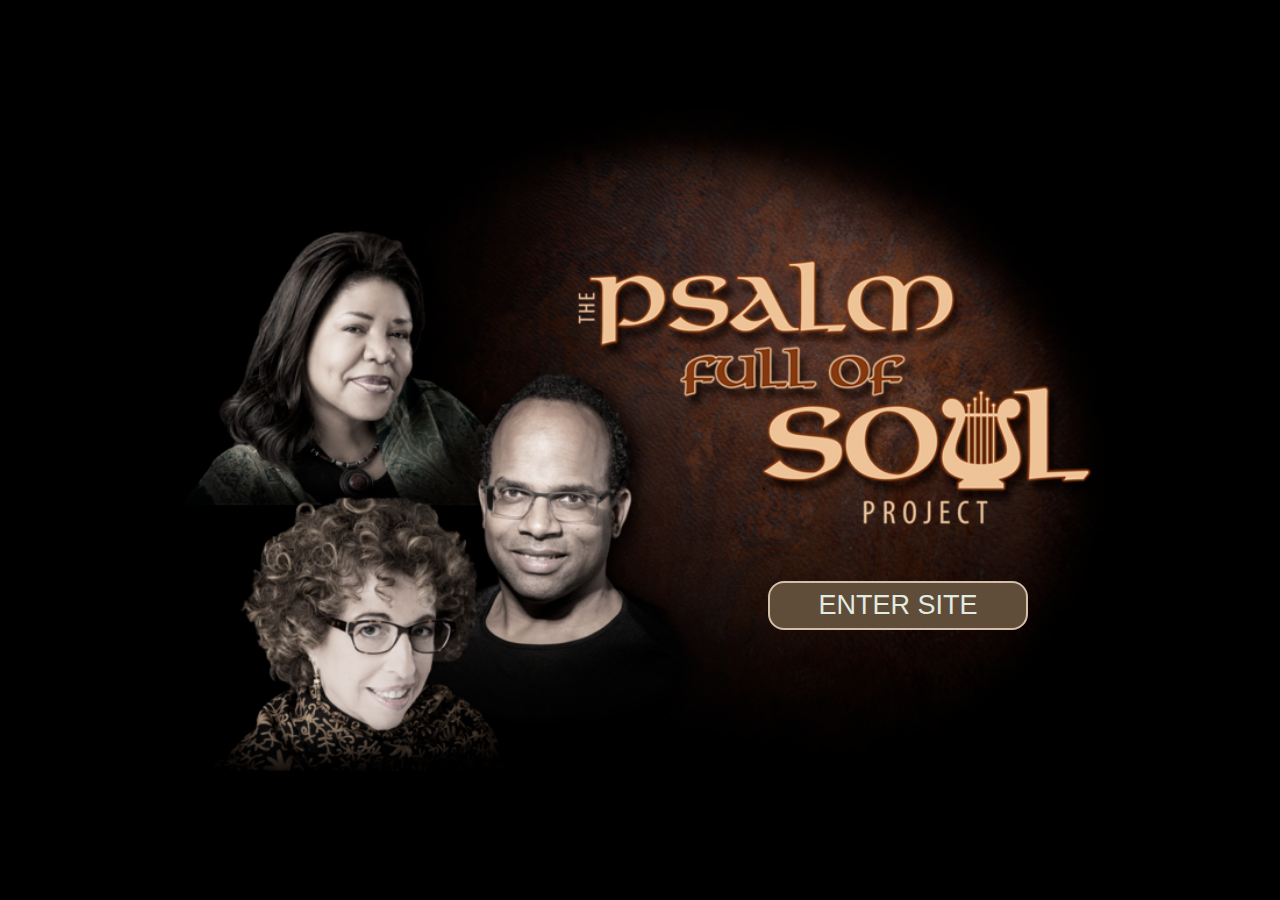
<file: index.html>
<!DOCTYPE html>
<html>
  <head>
    <meta charset="utf-8">
    <meta name="viewport" content="width=device-width initial-scale=1.0">
    <title>Psalm Full of Soul</title>
    <link href='css/landingpage.css' rel='stylesheet' type='text/css'>
  </head>
  <body>
    <div class="container">
    </div>
    <div class="button-container">
      <a href="home.html" class="button">
        <p>ENTER SITE</p>
      </a>
    </div>
  </body>
</html>>
</file>
<file: css/landingpage.css>
body{
  font-family: Futura, 'Trebuchet MS', Arial, sans-serif;
  background-color:#000;
  margin:0;
  display:block;
}
.container{
  position:absolute;
  top:0;
  height:100%;
  width:100%;
  margin:0 auto;
  text-align:center;
  background-image:url("../images/landing/bg-image.png");
  background-size:contain;
  background-position:center;
  background-repeat:no-repeat;
}
.announce{
  width:60%;
  margin-left:20%;
  margin-top:1%;
  border-style:double;
  border-color:#d56c2a;
}
.announce h2{
  color:#FED095;
  font-size:2em;
  padding:0;
  margin:0;
}
.announce p{
  color:#FFFFFF;
  font-size:1em;
  padding:0;
  margin:0;
}
.announce p a:visited{
  color:#90D6B8;
}
.announce p a:link{
  color:#7182F1;
}
.button-container{
  position:absolute;
  bottom:30%;
  right:20%;
  width:20%;
  text-align:center;
  color:#EDC297;
}
.button{
  width:100%;
  font-size:3vh;
  border:2px solid #D4BEAA;
  border-radius:16px;
  display:inline-block;
  background-color:#5F4D39;
  padding:0;
  color:#E2EBE2;
  text-decoration:none;
  cursor:pointer;
}
.button p{
  padding: 0.8vh;
  margin: 0;
}
.button:hover,
.button:focus,
.button:active {
  background-color:#774D25;
}

@media screen and (max-width: 1000px) {
  .container{
    background-image:url("../images/landing/bg-mobile.png");
    height:80%;
    margin-bottom:20%;
  }
  .button-container{
    bottom:10%;
    right:30%;
    width:40%;
  }
  .button{
    border-radius: 8px;
    width:100%;
  }
}
@media screen and (max-width: 500px) {
  .button-container p{
    font-size:4vw;
  }
  .announce h2{
    color:#FED095;
    font-size:1em;
    padding:0;
    margin:0;
  }
  .announce p{
    color:#FFFFFF;
    font-size:0.7em;
    padding:0;
    margin:0;
  }
}
</file>
